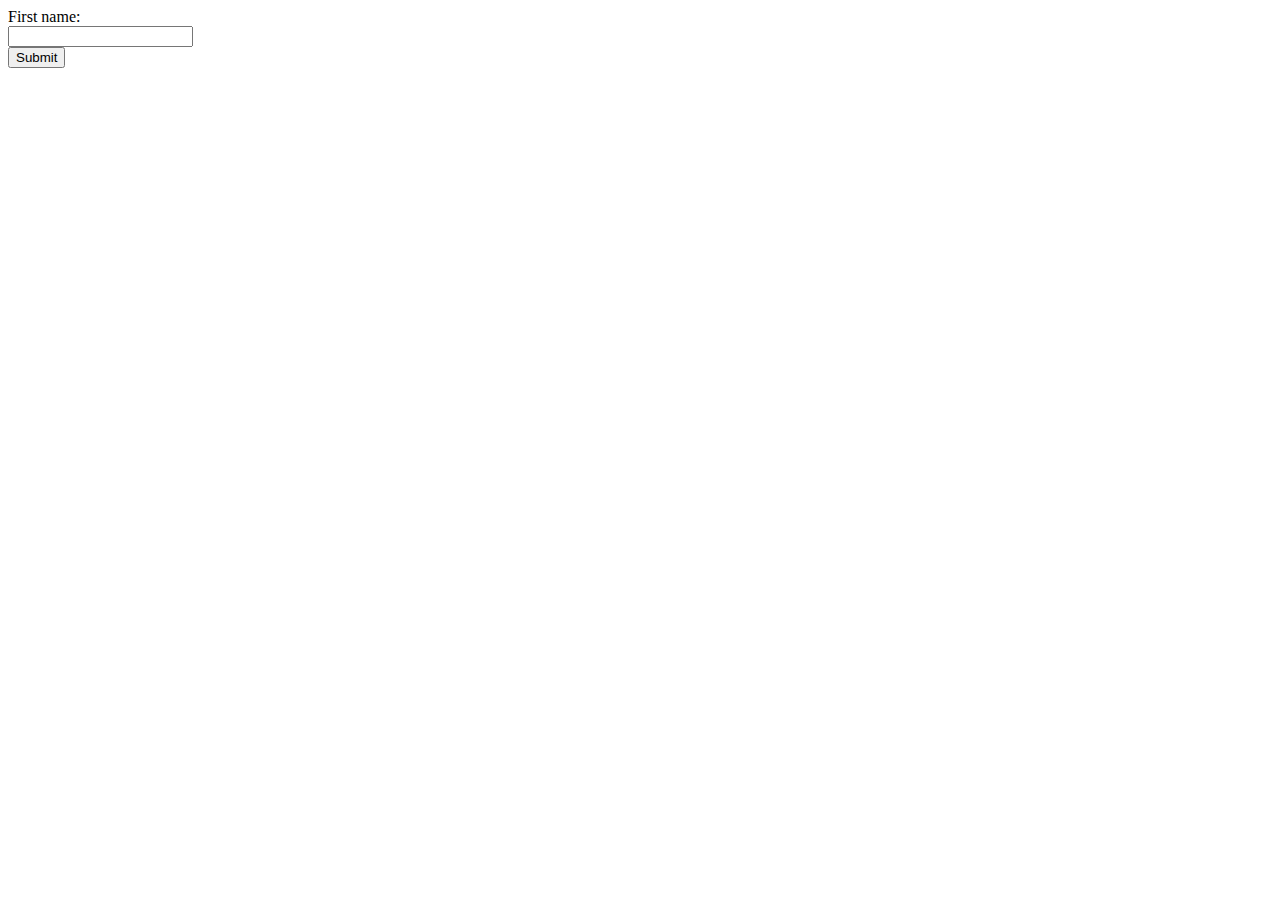
<file: index.html>
<!DOCTYPE html>
<html>
    <head>
        <title>Document Cookies</title>
        <script src="getCookie.js"></script>
    </head>

    <body>
        <div>
            <form>
                <label for="fname">First name:</label><br>
                <input type="text" id="fname" name="fname"><br>
                <button type="button" onclick="readForm()">Submit</button>

            </form>

        </div>

        

    </body>
</html>
</file>
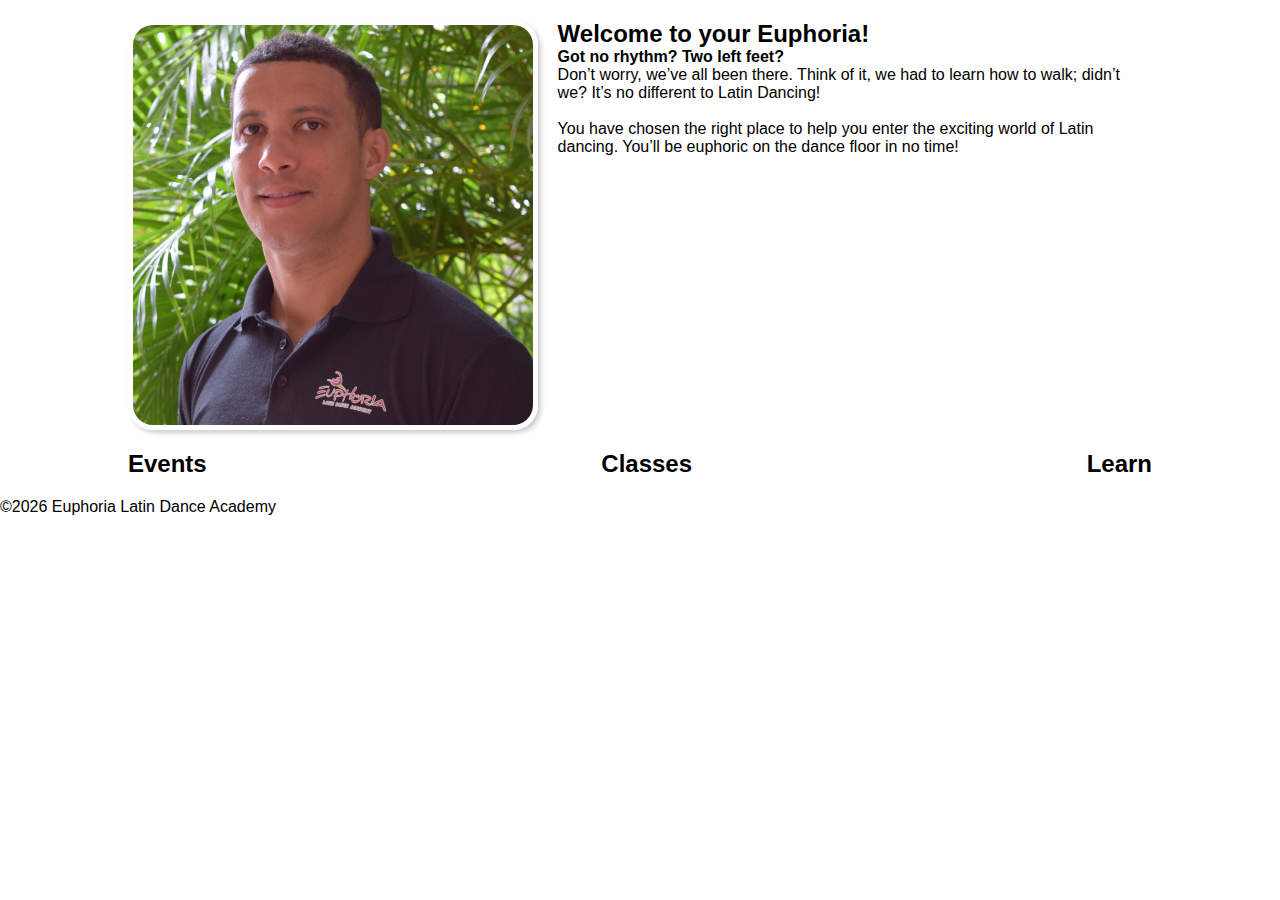
<file: _home.html>
<!DOCTYPE html>
<html lang="en">
<head>
    <title>Euphoria Latin Dance Academy | Home</title>
    <link rel="icon" type="image/x-icon" href="images/favicon.ico">
    <link rel="stylesheet" href="css/styles.css">

    <script src="js/nav-menu.js" defer></script>
    <script src="js/footer.js" defer></script>
</head>

<body>
    <!-- Populated by nav-menu.js-->
    <nav>

    </nav>
    
    <!--Side Nav Bar for smaller screens Populated by nav-menu.js-->
    <div class="side-nav">
        
    </div>

    <!--Main Content of Page-->
    <main>
        <div class="home-feature">
            <img src="images/content/instructor.jpg" alt="Article Image">
            <div class="home-feature-content">
                <h2>Welcome to your Euphoria!</h2>
            
                <p>
                    <strong>Got no rhythm? Two left feet?</strong>
                    <br>Don’t worry, we’ve all been there. Think of it, 
                        we had to learn how to walk; didn’t we? 
                        It’s no different to Latin Dancing!
                    </br>
                        
                    <br>You have chosen the right place to help
                        you enter the exciting world of Latin
                        dancing. You’ll be euphoric on the dance
                        floor in no time!
                    </br>
                </p>
                
            </div>
        </div>
        
        <div class="highlights">
            <div class="highlight-box" id="highlight-box-1"><h2>Events</h2></div>
            <div class="highlight-box" id="highlight-box-2"><h2>Classes</h2></div>
            <div class="highlight-box" id="highlight-box-3"><h2>Learn</h2></div>
        </div>
    </main>
    <!-- Populated by footer.js-->
    <footer>

    </footer>
    
    
    
</body>
</html>
</file>
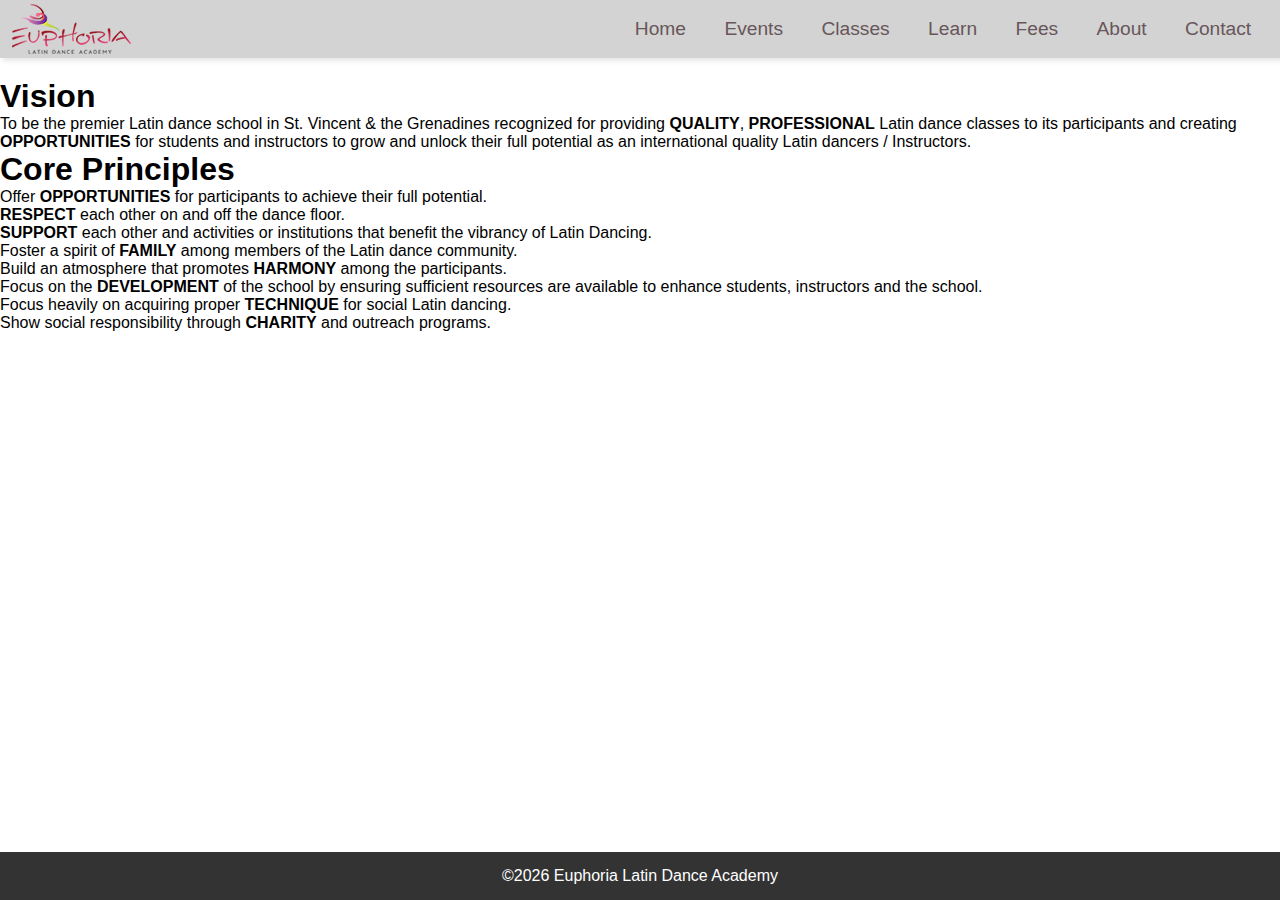
<file: about.html>
<!DOCTYPE html>
<html lang="en">
<head>
    <meta charset="UTF-8">
    <meta name="viewport" content="width=device-width, initial-scale=1.0">

    <title>Euphoria Latin Dance Academy | Classes</title>
    <link rel="icon" type="image/x-icon" href="images/favicon.ico">
    <link rel="stylesheet" href="css/styles.css">

    <script src="js/nav-menu.js" defer></script>
    <script src="js/footer.js" defer></script>
    
</head>

<body>
    <!--Top Navigation Bar-->
    <nav class="top-nav"></nav>

    <!--Side Bar Nav that appears for Smaller Screens-->
    <nav class="side-nav"></nav>

    <!--Main Content of Page-->
    <main class="content">
        <h1>Vision</h1>
        <p>To be the premier Latin dance school in St. Vincent & the Grenadines 
            recognized for providing <b>QUALITY</b>, <b>PROFESSIONAL</b> Latin dance classes 
            to its participants and creating <b>OPPORTUNITIES</b> for students and 
            instructors to grow and unlock their full potential as an 
            international quality Latin dancers / Instructors.
        </p>

        <h1>Core Principles</h1>
        <p>
            <ol class="body-list">
                <li>Offer <b>OPPORTUNITIES</b> for participants to achieve their full potential.</li>
                <li><b>RESPECT</b> each other on and off the dance floor.</li>
                <li><b>SUPPORT</b> each other and activities or institutions that benefit the vibrancy of Latin Dancing.</li>
                <li>Foster a spirit of <b>FAMILY</b> among members of the Latin dance community.</li>
                <li>Build an atmosphere that promotes <b>HARMONY</b> among the participants.</li>
                <li>Focus on the <b>DEVELOPMENT</b> of the school by ensuring sufficient resources are available to enhance students, instructors and the school.</li>
                <li>Focus heavily on acquiring proper <b>TECHNIQUE</b> for social Latin dancing.</li>
                <li>Show social responsibility through <b>CHARITY</b> and outreach programs.</li>
            </ol>

        </p>
    </main>

    <!-- Populated by footer.js-->
    <footer class="footer"></footer>
    
</body>
</html>
</file>
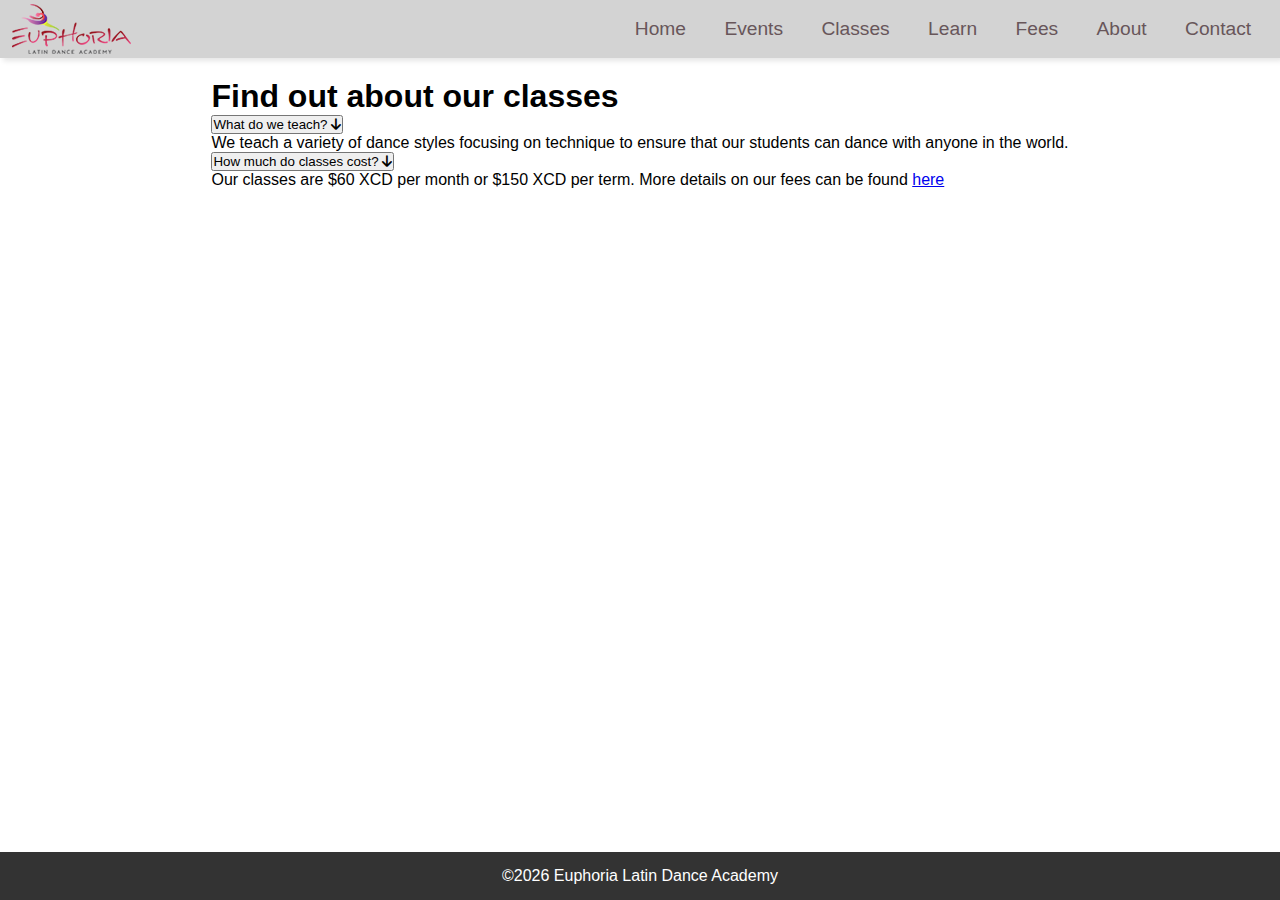
<file: classes.html>
<!DOCTYPE html>
<html lang="en">
<head>
    <title>Euphoria Latin Dance Academy | Classes</title>
    <link rel="icon" type="image/x-icon" href="images/favicon.ico">
    <link rel="stylesheet" href="css/styles.css">

    <script src="js/nav-menu.js" defer></script>
    <script src="js/footer.js" defer></script>
    <script src="js/contact-faq.js" defer></script>
    
    <!--icons for FAQ Button-->
    <link rel="stylesheet" href="https://cdnjs.cloudflare.com/ajax/libs/font-awesome/6.7.2/css/all.min.css" 
        integrity="sha512-Evv84Mr4kqVGRNSgIGL/F/aIDqQb7xQ2vcrdIwxfjThSH8CSR7PBEakCr51Ck+w+/U6swU2Im1vVX0SVk9ABhg==" 
        crossorigin="anonymous" referrerpolicy="no-referrer" />

</head>

<body>
    <!--Top Navigation Bar-->
    <nav class="top-nav">

    </nav>

    <!--Side Bar Nav that appears for Smaller Screens-->
    <nav class="side-nav">

    </nav>

    <!--Main Content of Page-->
    <main class="content">
        <div class="faq-container">
            <h1>Find out about our classes</h1>

            <div class="faq-item">
                <button class="faq-question">What do we teach?
                    <i class="fas fa-arrow-down"></i>
                </button>
                <div class="faq-answer">
                    <p>We teach a variety of dance styles focusing on technique to ensure that our students
                        can dance with anyone in the world.
                    </p> 
                </div>
            </div>

            <div class="faq-item">
                <button class="faq-question">How much do classes cost?
                    <i class="fas fa-arrow-down"></i>
                </button>
                <div class="faq-answer"> 
                    <p>
                        Our classes are $60 XCD per month or $150 XCD per term. More details on our fees can be found <a href="fees.html" target="b">here</a>
                    </p>
                </div>
            </div>

        </div>
    </main>

    <!-- Populated by footer.js-->
    <footer class="footer">

    </footer>
    
</body>
</html>
</file>
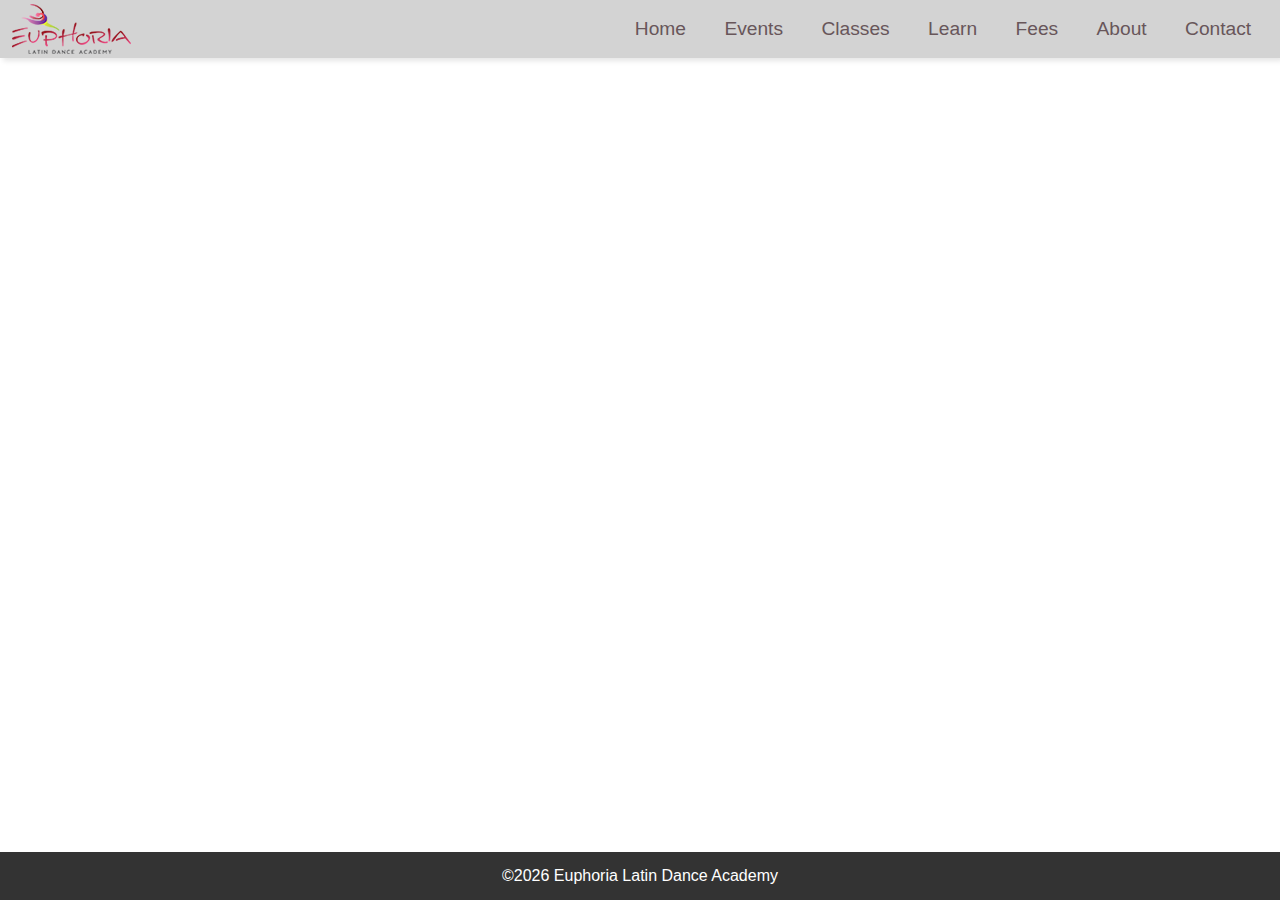
<file: contact.html>
<!DOCTYPE html>
<html lang="en">
<head>
    <title>Euphoria Latin Dance Academy | Contact</title>
    <link rel="icon" type="image/x-icon" href="images/favicon.ico">
    <link rel="stylesheet" href="css/styles.css">

    <script src="js/nav-menu.js" defer></script>
    <script src="js/footer.js" defer></script>
</head>

<body>
    <!--Top Navigation Bar-->
    <nav class="top-nav">

    </nav>

    <!--Side Bar Nav that appears for Smaller Screens-->
    <nav class="side-nav">

    </nav>

    <!--Main Content of Page-->
    <main class="content">

    </main>

    <!-- Populated by footer.js-->
    <footer class="footer">

    </footer>
    
</body>
</html>
</file>
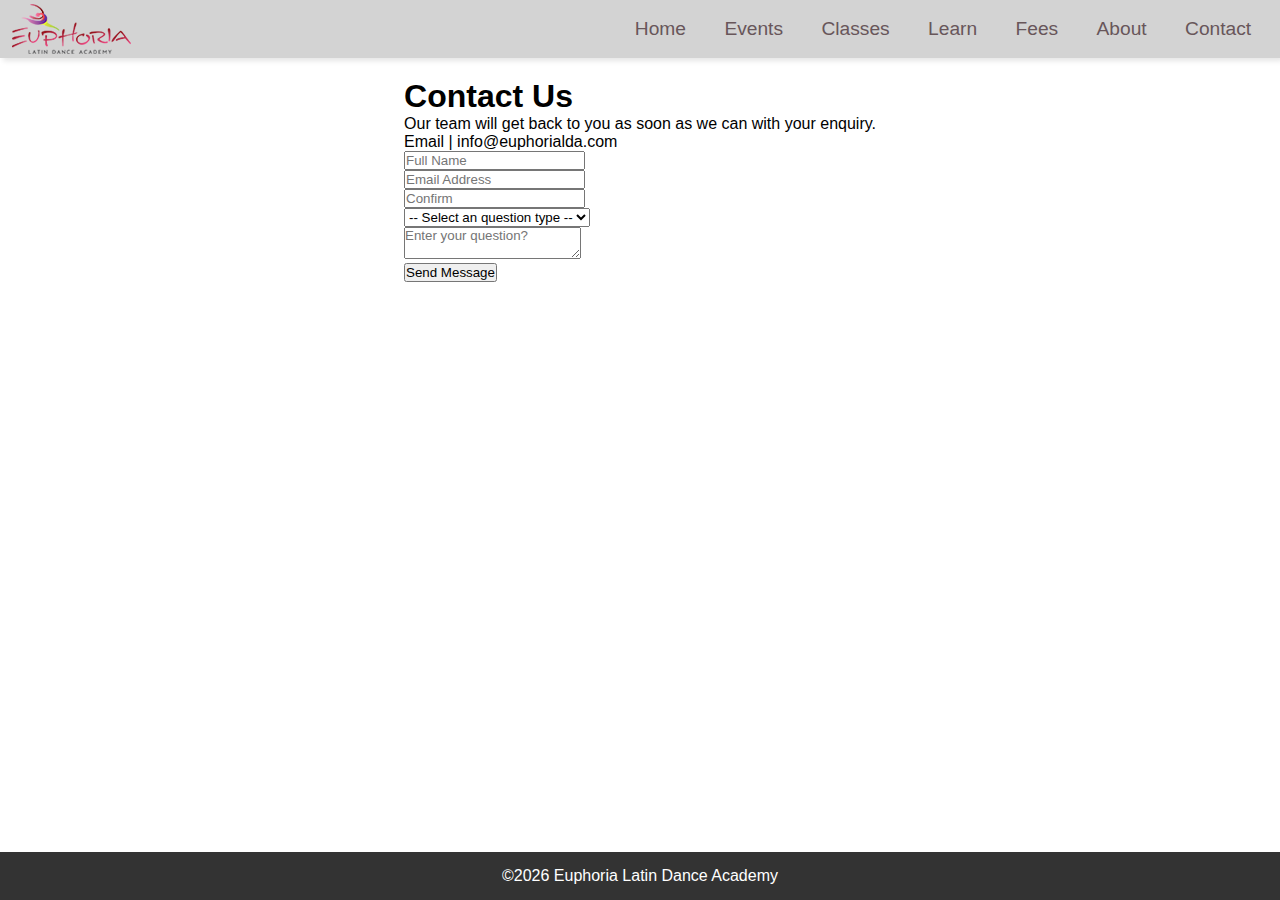
<file: contact2.html>
<!DOCTYPE html>
<html lang="en">
<head>
    <meta name="viewport" content="width=device-width, initial-scale=1.0">


    <title>Euphoria Latin Dance Academy | Contact</title>
    <link rel="icon" type="image/x-icon" href="images/favicon.ico">
    <link rel="stylesheet" href="css/styles.css">

    <script src="js/nav-menu.js" defer></script>
    <script src="js/footer.js" defer></script>
    <script src="js/contact-form.js" defer></script>
</head>

<body>
    <!--Top Navigation Bar-->
    <nav class="top-nav">

    </nav>

    <!--Side Bar Nav that appears for Smaller Screens-->
    <nav class="side-nav">

    </nav>

    <!--Main Content of Page-->
    <main class="content">

        <h1>Contact Us</h1>
        <p>Our team will get back to you as soon as we can with your enquiry.</p>
        <div class="contact-wrapper">
            <div class="contact-info">
                <p>Email | info@euphorialda.com </p>
            </div>
            

            <form id="contact-form"  action="https://formspree.io/f/xrbqgndo" method="POST">
                <div class="input-box" id="form-row">
                    <input type="text" class="input-text" name="name" placeholder="Full Name" id="name" required> 
                </div>

                <div class="input-box" id="form-row">
                    <input type="text" class="input-text" name="email" placeholder="Email Address" id="email1" required>
                </div>

                <div class="input-box" id="form-row">
                    <input type="text" class="input-text" name="confirm" placeholder="Confirm" id="verify" 
                    title="Please confirm your email address" required>
                </div>

                <div class="input-box" id="form-row">
                    <select class="combo-box" name="question-type" id="question-type" required>
                        <option value="none"> -- Select an question type --</option>
                        <option value="Class Inquiry"> Class Inquiry</option>
                        <option value="Event Inquiry"> Event Inquiry</option>
                        <option value="General Inquiry"> General Inquiry</option>
                    </select>  
                </div>

                <div class="input-text" id="form-row">
                    <textarea name="user-question" id="userQuestion" 
                        placeholder="Enter your question?" required autocomplete="off"></textarea>
                </div>

                <div id="form-row">
                    <button type="submit" class="submit-button">Send Message</button>
                </div>
            </form>
        </div>
    </main>

    <!-- Populated by footer.js-->
    <footer class="footer">

    </footer>
    
</body>
</html>
</file>
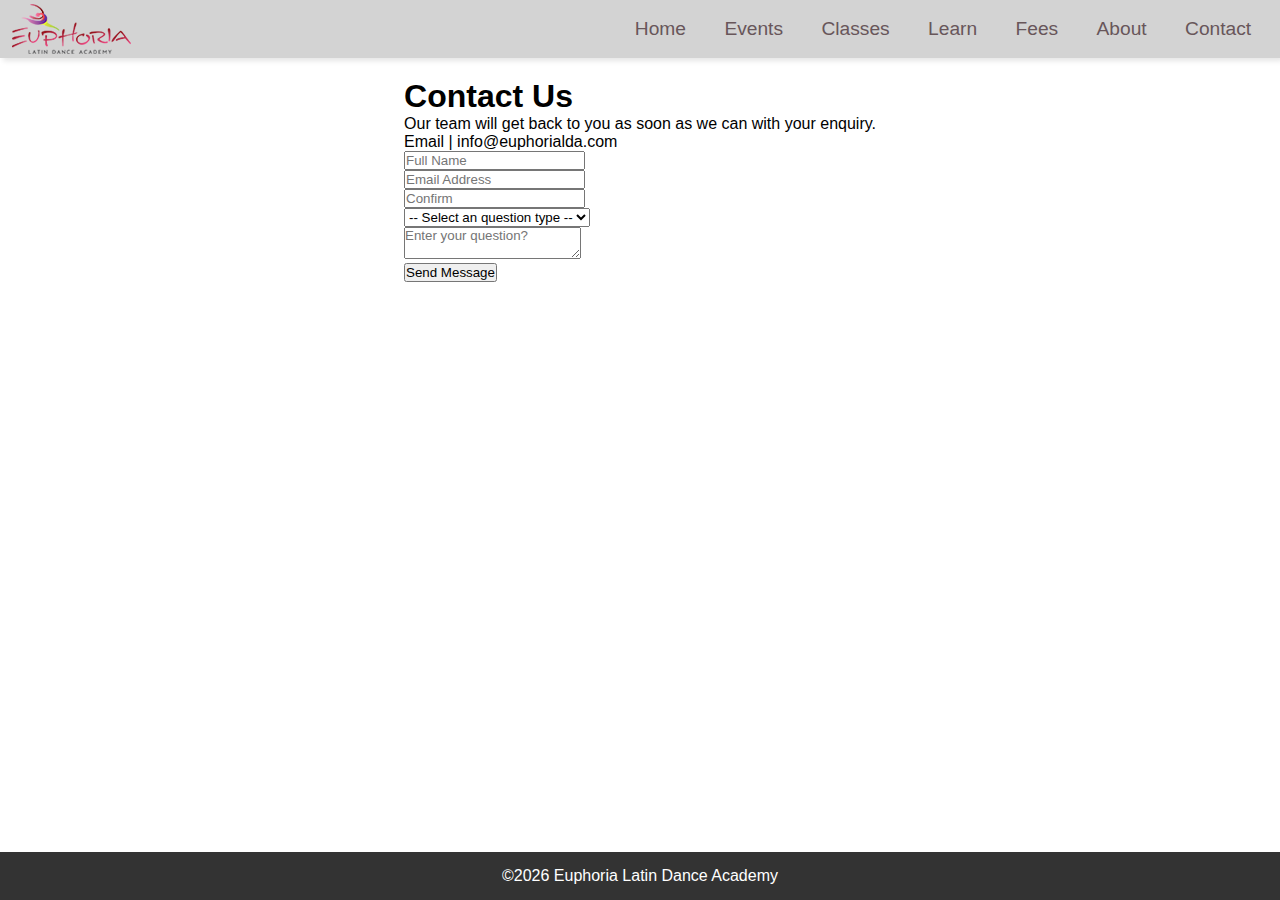
<file: contact_old.html>
<!DOCTYPE html>
<html lang="en">
<head>
    <meta name="viewport" content="width=device-width, initial-scale=1.0">


    <title>Euphoria Latin Dance Academy | Contact</title>
    <link rel="icon" type="image/x-icon" href="images/favicon.ico">
    <link rel="stylesheet" href="css/styles.css">

    <script src="js/nav-menu.js" defer></script>
    <script src="js/footer.js" defer></script>
    <script src="js/contact-form.js" defer></script>
</head>

<body>
    <!--Top Navigation Bar-->
    <nav class="top-nav">

    </nav>

    <!--Side Bar Nav that appears for Smaller Screens-->
    <nav class="side-nav">

    </nav>

    <!--Main Content of Page-->
    <main class="content">

        <h1>Contact Us</h1>
        <p>Our team will get back to you as soon as we can with your enquiry.</p>
       
            <div class="contact-info">
                <p>Email | info@euphorialda.com </p>
            </div>
            

            <form id="contact-form"  action="https://formspree.io/f/xrbqgndo" method="POST">
                <div class="input-box" id="form-row">
                    <input type="text" class="input-text" name="name" placeholder="Full Name" id="name" required> 
                </div>

                <div class="input-box" id="form-row">
                    <input type="text" class="input-text" name="email" placeholder="Email Address" id="email1" required>
                </div>

                <div class="input-box" id="form-row">
                    <input type="text" class="input-text" name="confirm" placeholder="Confirm" id="verify" 
                    title="Please confirm your email address" required>
                </div>

                <div class="input-box" id="form-row">
                    <select class="combo-box" name="question-type" id="question-type" required>
                        <option value="none"> -- Select an question type --</option>
                        <option value="Class Inquiry"> Class Inquiry</option>
                        <option value="Event Inquiry"> Event Inquiry</option>
                        <option value="General Inquiry"> General Inquiry</option>
                    </select>  
                </div>

                <div class="input-text" id="form-row">
                    <textarea name="user-question" id="userQuestion" 
                        placeholder="Enter your question?" required autocomplete="off"></textarea>
                </div>

                <div id="form-row">
                    <button type="submit" class="submit-button">Send Message</button>
                </div>
            </form>
        
    </main>

    <!-- Populated by footer.js-->
    <footer class="footer">

    </footer>
    
</body>
</html>
</file>
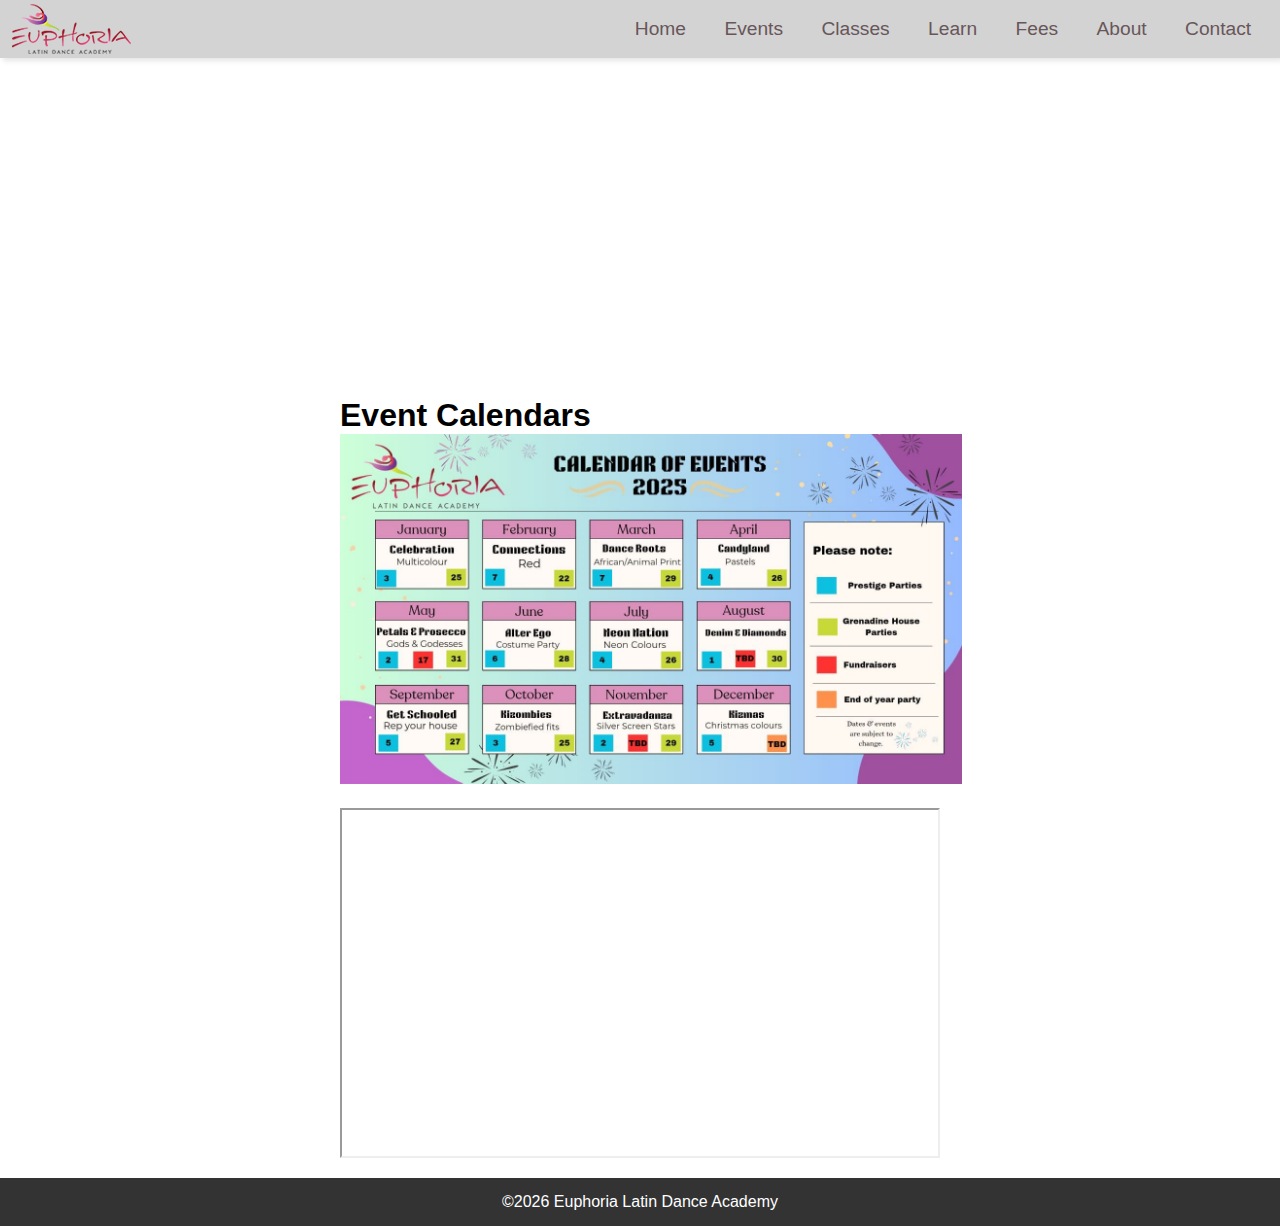
<file: events.html>
<!DOCTYPE html>
<html lang="en">
<head>
    <title>Euphoria Latin Dance Academy | Events</title>
    <link rel="icon" type="image/x-icon" href="images/favicon.ico">
    <link rel="stylesheet" href="css/styles.css">

    <script src="js/nav-menu.js" defer></script>
    <script src="js/footer.js" defer></script>
</head>

<body>
    <!--Top Navigation Bar-->
    <nav class="top-nav">

    </nav>

    <!--Side Bar Nav that appears for Smaller Screens-->
    <nav class="side-nav">

    </nav>

    <!--Main Content of Page-->
    <main class="content">
      

        <article>
            <iframe width="100%" height="315" 
                src="https://www.youtube.com/embed/NtNy9Wb6LIc?si=h9Ux04I0nQvZHd-n" 
                title="YouTube video player" frameborder="0" 
                allow="accelerometer; autoplay; clipboard-write; encrypted-media; gyroscope; picture-in-picture; web-share" 
                referrerpolicy="strict-origin-when-cross-origin" 
                allowfullscreen>
            </iframe>

        </article>
        <article></article>
        <article></article>
        <article></article>

        <!--Event Calendar-->
        <h1> Event Calendars</h1>
        <div class="event-calendars">
            <a href="images\content\event-calendar-graphic.png" download="Euphoria Event Calendar">
                <img class="event-calendar" src="images\content\event-calendar-graphic.png">
            </a>

            <!--Google Calendar Embed-->
            <iframe 
                class="event-calendar" 
                src="https://calendar.google.com/calendar/embed?src=c_fed55755a92a1e73c573b5892b83b34dfd33b268e63fcd49c10cee86ac362965%40group.calendar.google.com&ctz=America%2FPuerto_Rico"> 
            </iframe>
        </div>
    
    </main>

    <!-- Populated by footer.js-->
    <footer class="footer">

    </footer>
    
</body>
</html>
</file>
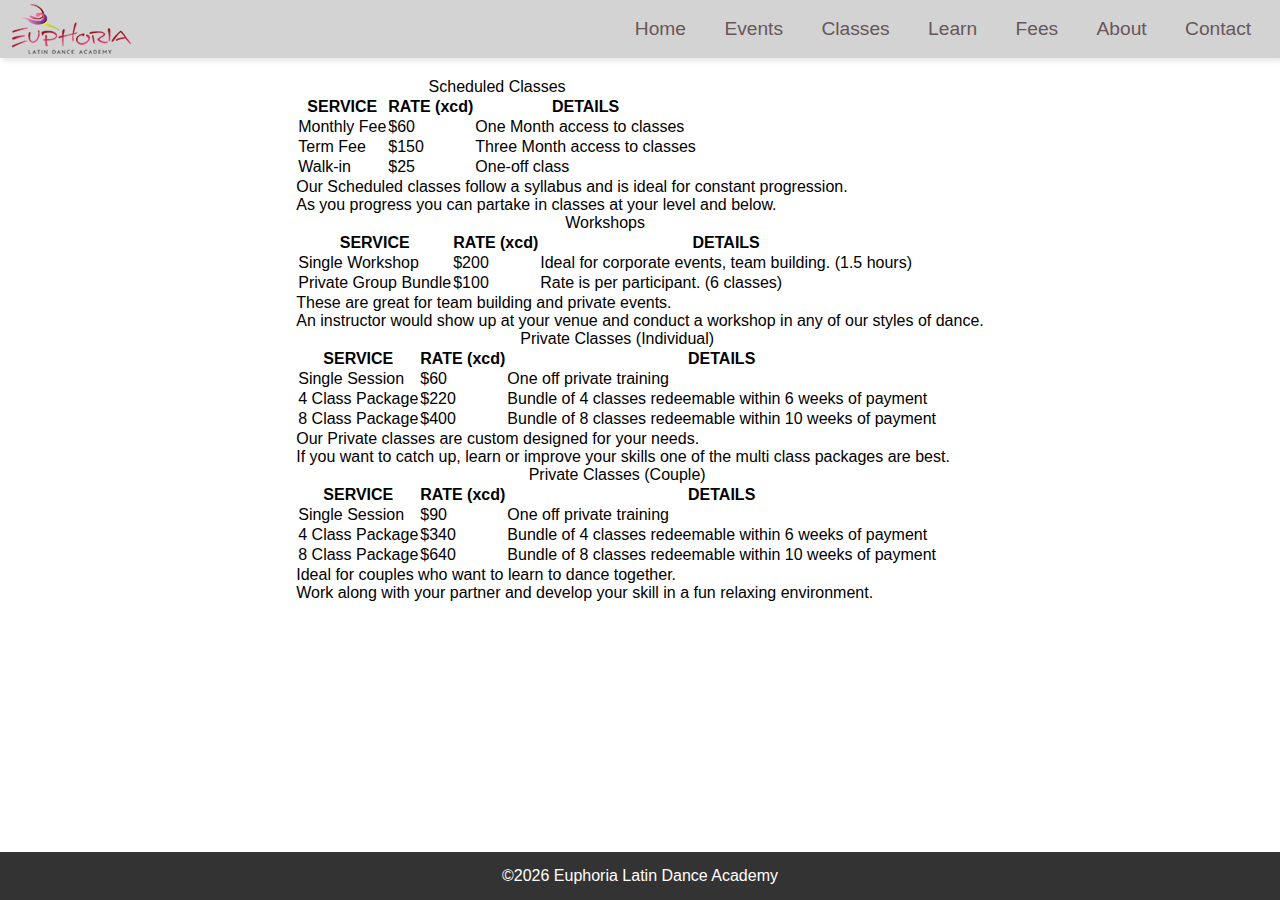
<file: fees.html>
<!DOCTYPE html>
<html lang="en">
<head>
    <title>Euphoria Latin Dance Academy | Events</title>
    <link rel="icon" type="image/x-icon" href="images/favicon.ico">
    <link rel="stylesheet" href="css/styles.css">

    <script src="js/nav-menu.js" defer></script>
    <script src="js/footer.js" defer></script>
</head>

<body>
    <!--Top Navigation Bar-->
    <nav class="top-nav">

    </nav>

    <!--Side Bar Nav that appears for Smaller Screens-->
    <nav class="side-nav">

    </nav>

    <!--Main Content of Page-->
    <main class="content">
        <table>
            <caption>Scheduled Classes</caption>

            <tr>
                <th>SERVICE</th>
                <th>RATE (xcd)</th>
                <th>DETAILS</th>
            </tr>
            <tbody>

                <tr>
                    <td>Monthly Fee</td>
                    <td>$60</td>
                    <td>One Month access to classes</td>
                </tr>
                <tr>
                    <td>Term Fee</td>
                    <td>$150</td>
                    <td>Three Month access to classes</td>
                </tr>

                <tr>
                    <td>Walk-in</td>
                    <td>$25</td>
                    <td>One-off class</td>
                </tr>
            </tbody>
        </table>

        <p>Our Scheduled classes follow a syllabus and is ideal for constant progression.</p>
        <p>As you progress you can partake in classes at your level and below.</p>
        
        <!--Workshop Rate Table-->
        <table>
            <caption>Workshops</caption>

            <tr>
                <th>SERVICE</th>
                <th>RATE (xcd)</th>
                <th>DETAILS</th>
            </tr>

            <tbody>
                <tr>
                    <td>Single Workshop</td>
                    <td>$200</td>
                    <td>Ideal for corporate events, team building. (1.5 hours)</td>
                   
                </tr>

                <tr>
                    <td>Private Group Bundle </td>
                    <td>$100</td>
                    <td>Rate is per participant. (6 classes) </td>
                </tr>
            </tbody>
        </table>

        <p>These are great for team building and private events.</p>
        <p>An instructor would show up at your venue and conduct a workshop in any of our styles of dance.</p>
        
        <!--Private Classes Rate Table-->
        <table>
            <caption>Private Classes (Individual)</caption>

            <tr>
                <th>SERVICE</th>
                <th>RATE (xcd)</th>
                <th>DETAILS</th>
            </tr>

            <tr>
                <td>Single Session</td>
                <td>$60</td>
                <td>One off private training</td>
            </tr>
            
            <tr>
                <td>4 Class Package</td>
                <td>$220</td>
                <td>Bundle of 4 classes redeemable within 6 weeks of payment</td>
            </tr>

            <tr>
                <td>8 Class Package</td>
                <td>$400</td>
                <td>Bundle of 8 classes redeemable within 10 weeks of payment</td>
            </tr>
        </table>        
        <p>Our Private classes are custom designed for your needs.</p>
        <p>If you want to catch up, learn or improve your skills one of the multi class packages are best.</p>

        <table>
            <caption>Private Classes (Couple)</caption>

            <tr>
                <th>SERVICE</th>
                <th>RATE (xcd)</th>
                <th>DETAILS</th>
            </tr>

            <tr>
                <td>Single Session</td>
                <td>$90</td>
                <td>One off private training</td>
            </tr>
            
            <tr>
                <td>4 Class Package</td>
                <td>$340</td>
                <td>Bundle of 4 classes redeemable within 6 weeks of payment</td>
            </tr>

            <tr>
                <td>8 Class Package</td>
                <td>$640</td>
                <td>Bundle of 8 classes redeemable within 10 weeks of payment</td>
            </tr>
        </table>
        <p>Ideal for couples who want to learn to dance together.</p>
        <p>Work along with your partner and develop your skill in a fun relaxing environment.</p>
    
    </main>

    <!-- Populated by footer.js-->
    <footer class="footer">

    </footer>
    
</body>
</html>
</file>
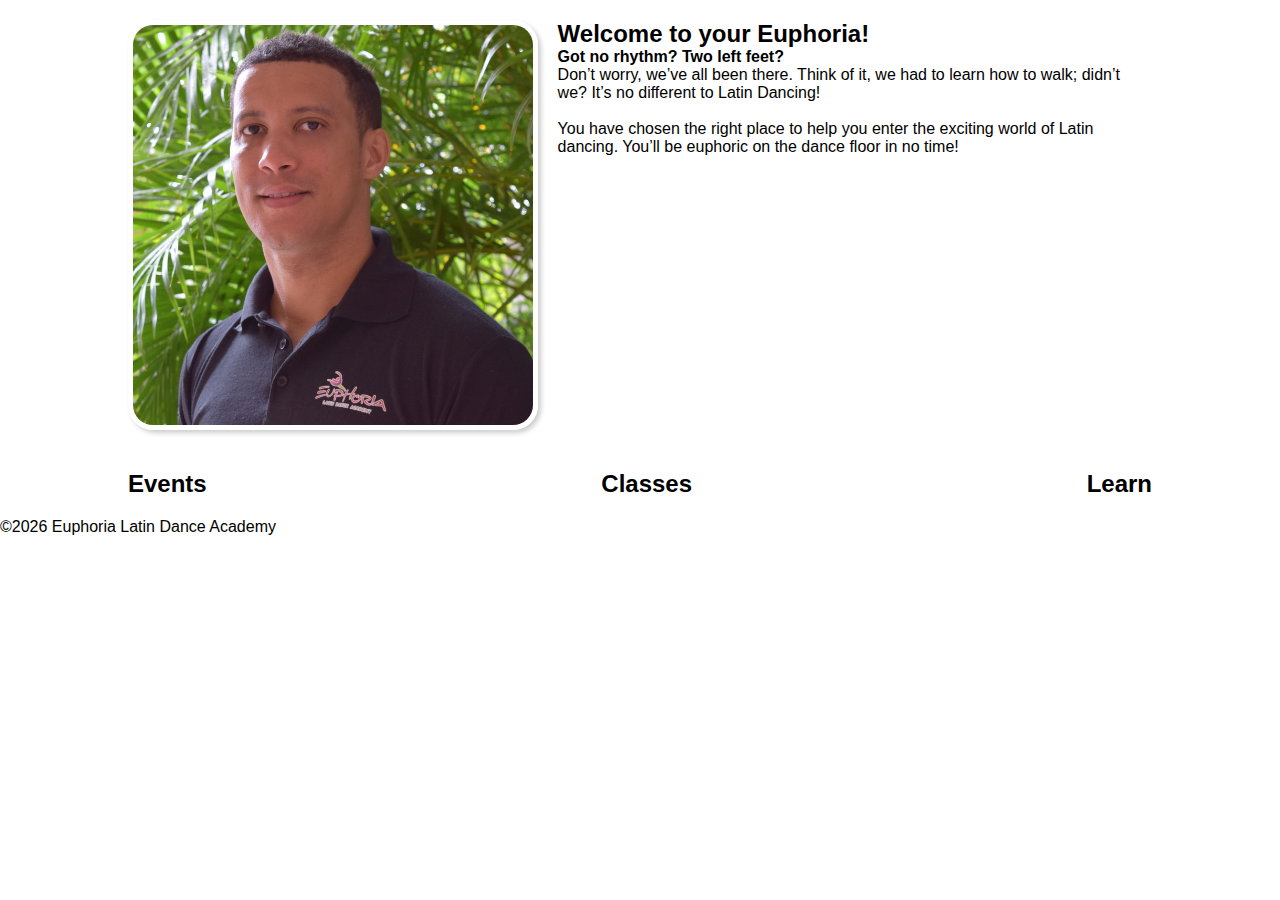
<file: home.html>
<!DOCTYPE html>
<html lang="en">
<head>
    <title>Euphoria Latin Dance Academy | Home</title>
    <link rel="icon" type="image/x-icon" href="images/favicon.ico">
    <link rel="stylesheet" href="css/styles.css">

    <script src="js/nav-menu.js" defer></script>
    <script src="js/footer.js" defer></script>
</head>

<body>
    <!-- Populated by nav-menu.js-->
    <nav>

    </nav>
    
    <!--Side Nav Bar for smaller screens Populated by nav-menu.js-->
    <div class="side-nav">
        
    </div>

    <!--Main Content of Page-->
    <div class="home-feature">
        <img src="images/content/instructor.jpg" alt="Article Image">
        <div class="home-feature-content">
            <h2>Welcome to your Euphoria!</h2>
        
            <p>
                <strong>Got no rhythm? Two left feet?</strong>
                <br>Don’t worry, we’ve all been there. Think of it, 
                    we had to learn how to walk; didn’t we? 
                    It’s no different to Latin Dancing!
                </br>
                    
                <br>You have chosen the right place to help
                    you enter the exciting world of Latin
                    dancing. You’ll be euphoric on the dance
                    floor in no time!
                </br>
            </p>
            
        </div>
    </div>
    
    <div class="highlights">
        <div class="highlight-box" id="highlight-box-1"><h2>Events</h2></div>
        <div class="highlight-box" id="highlight-box-2"><h2>Classes</h2></div>
        <div class="highlight-box" id="highlight-box-3"><h2>Learn</h2></div>
    </div>
    
    <!-- Populated by footer.js-->
    <footer>

    </footer>
    
    
    
</body>
</html>
</file>
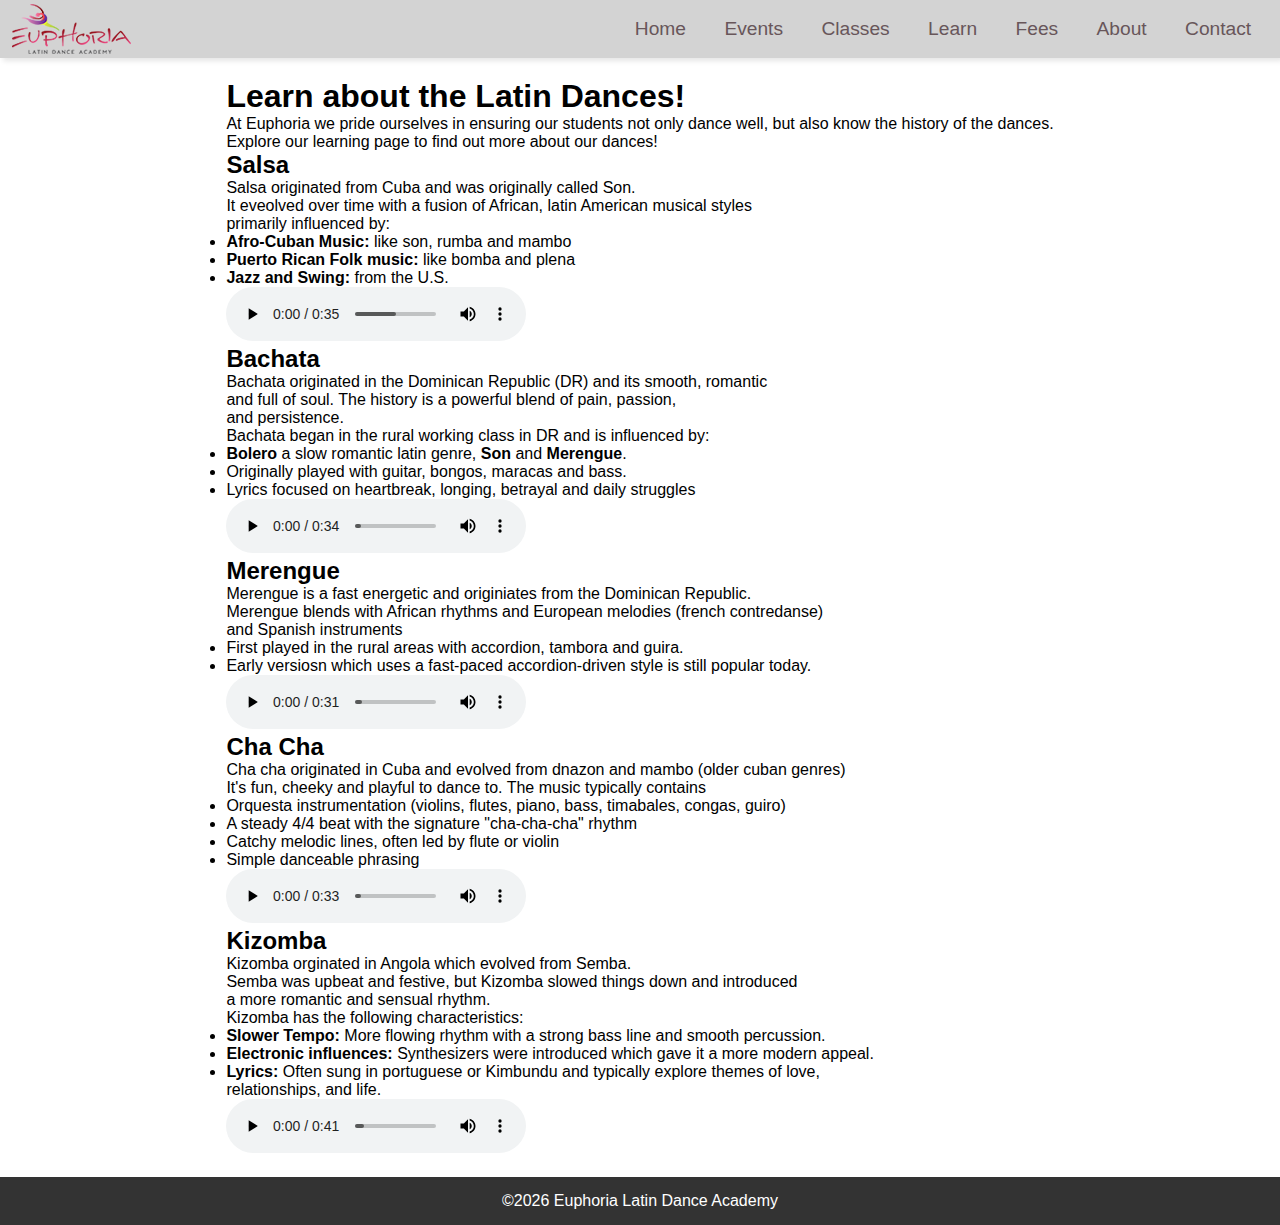
<file: learn.html>
<!DOCTYPE html>
<html lang="en">
<head>
    
    <meta charset="UTF-8">
    <meta name="viewport" content="width=device-width, initial-scale=1.0">

    <title>Euphoria Latin Dance Academy | Learn</title>
    <link rel="icon" type="image/x-icon" href="images/favicon.ico">
    <link rel="stylesheet" href="css/styles.css">

    <script src="js/nav-menu.js" defer></script>
    <script src="js/footer.js" defer></script>
</head>

<body>
    <!--Top Navigation Bar-->
    <nav class="top-nav">

    </nav>

    <!--Side Bar Nav that appears for Smaller Screens-->
    <nav class="side-nav">

    </nav>

    <!--Main Content of Page-->
    <main class="content">
        <article>
            <h1> Learn about the Latin Dances!</h1>
            <p>At Euphoria we pride ourselves in ensuring our students not only dance well, but also know the history of the dances. <br>
                Explore our learning page to find out more about our dances! </p>
            <h2>Salsa</h2>
            <div>
                <p>Salsa originated from Cuba and was originally called Son. <br>
                It eveolved over time with a fusion of African, latin American musical styles <br>
                primarily influenced by:</p>
                <ul class="text-list">
                    <li><b>Afro-Cuban Music:</b> like son, rumba and mambo</li>
                    <li><b>Puerto Rican Folk music:</b> like bomba and plena</li>
                    <li><b>Jazz and Swing:</b> from the U.S.</li>
                </ul>
                <div class="audio-sample">
                    <audio controls>
                        <source src="audio\salsa-sample.mp3" type="audio/mpeg">
                    </audio>
                </div>
            </div>
        </article>
        
        <article>
            <h2>Bachata</h2>
            <div>
                <p>Bachata originated in the Dominican Republic (DR) and its smooth, romantic <br>
                    and full of soul. The history is a powerful blend of pain, passion, <br>
                    and persistence.
                </p>
                
                <p>
                    Bachata began in the rural working class in DR and is influenced by:
                </p>
                <ul class="text-list">
                    <li><b>Bolero</b> a slow romantic latin genre, <b>Son</b> and <b>Merengue</b>.</li>
                    <li>Originally played with guitar, bongos, maracas and bass.</li>
                    <li>Lyrics focused on heartbreak, longing, betrayal and daily struggles</li>
                </ul>
                <div class="audio-sample">
                    <audio controls>
                        <source src="audio\bachata-sample.mp3" type="audio/mpeg">
                    </audio>
                </div>
            </div>
        </article>

        <article>
            <h2>Merengue</h2>
            <div>
                <p>Merengue is a fast energetic and originiates from the Dominican Republic. <br>
                    Merengue blends with African rhythms and European melodies (french contredanse) <br>
                    and Spanish instruments
                </p>
                
                <ul class="text-list">
                    <li>First played in the rural areas with accordion, tambora and guira.</li>
                    <li>Early versiosn which uses a fast-paced accordion-driven style is still popular today.</li>
                </ul>
                <div class="audio-sample">
                    <audio controls>
                        <source src="audio\merengue-sample.mp3" type="audio/mpeg">
                    </audio>
                </div>
            </div>
        </article>

        <article>
            <h2>Cha Cha</h2>
            <div>
                <p>Cha cha originated in Cuba and evolved from dnazon and mambo (older cuban genres) <br>
                    It's fun, cheeky and playful to dance to. The music typically contains
                </p>
                
                <ul class="text-list">
                    <li>Orquesta instrumentation (violins, flutes, piano, bass, timabales, congas, guiro)</li>
                    <li>A steady 4/4 beat with the signature "cha-cha-cha" rhythm</li>
                    <li>Catchy melodic lines, often led by flute or violin</li>
                    <li>Simple danceable phrasing</li>
                </ul>
                <div class="audio-sample">
                    <audio controls>
                        <source src="audio\cha-cha-sample.mp3" type="audio/mpeg">
                    </audio>
                </div>
            </div>
        </article>

        <article>
            <h2>Kizomba</h2>
            <div>
                <p>Kizomba orginated in Angola which evolved from Semba. <br>
                    Semba was upbeat and festive, but Kizomba slowed things down and introduced <br>
                    a more romantic and sensual rhythm. <br>
                    Kizomba has the following characteristics:
                </p>
                
                <ul class="text-list">
                    <li><b>Slower Tempo: </b> More flowing rhythm with a strong bass line and smooth percussion.</li>
                    <li><b>Electronic influences: </b> Synthesizers were introduced which gave it a more modern appeal.</li>
                    <li><b>Lyrics: </b> Often sung in portuguese or Kimbundu and typically explore themes of love, <br>
                        relationships, and life.</li>
                </ul>
                <div class="audio-sample">
                    <audio controls>
                        <source src="audio\kizomba-sample.mp3" type="audio/mpeg">
                    </audio>
                </div>
            </div>
        </article>

    </main>

    <!-- Populated by footer.js-->
    <footer class="footer">

    </footer>
    
</body>
</html>
</file>
<file: css/styles.css>
/* Default values*/
* {
    margin: 0;
    padding: 0;
    box-sizing: border-box;
    font-family: 'Segoe UI', Tahoma, Geneva, Verdana, sans-serif;
}

/* TOP NAVIGATION BAR STYLING */
.top-nav {
    display: flex;
    font-size: 1.2em;
    background-color: lightgray;
    box-shadow: 3px 3px 5px rgba(0,0,0,0.1);
    width: 100%;
    margin-bottom: 20px;
}

.logo {
    margin-right: auto;
    padding:.2em .6em;
}

.menu-items {
    list-style:none;
    padding: 0 .5em; 
    display: flex;
    align-items: center;
    justify-content: space-around;
}

.menu-items a{
    height: 100%;
    text-decoration:none;
    color: #68565A;
    padding: 1em;
}

.menu-items a:hover{
    background-color: darkgrey;
    color:black;
}


/* SIDE NAVIGATION BAR STYLING */
.side-nav {
    position:fixed;
    top:0;
    right:0;
    height: 100vh;
    width: 80vw;
    background-color: rgba(197, 196, 196, 0.233);
    backdrop-filter: blur(5px);
    font-size: 1.2em;
    display:none;

}

.side-menu-items {
    list-style: none;
    padding-top: .90em;
}


.side-nav a{
    display: flex;
    justify-content: center;
    text-decoration: none;
    color: #68565A;
    padding: .5em;
}

.side-nav a:hover{
    background-color: darkgrey;
    color:black;
}

/* FOOTER */
.footer {
    width: 100%;
    background-color: #333;
    color: white;
    text-align: center;
    padding: 15px 0;
    margin-top: 20px;
}

/* BODY */
html, body {
    height:100%;
}

body {
    display: flex;
    flex-direction: column;
    min-width: 400px;
  }

  .content {
    flex: 1 0 auto;
    margin: 0 auto;
  }

  /*HOME PAGE STYLING*/
  .home-feature {
    display: flex;
    align-items: flex-start; 
    width: 90%;
    max-width: 1024px;
    margin: 20px auto;
}

.home-feature img {
    max-width: 40%;
    height: auto;
    margin-right: 20px;
    border-radius: 25px;
    border:white 5px solid;
    box-shadow: 3px 3px 5px rgba(0,0,0,0.2);
}

.home-feature-content {
    flex: 1;
    display: flex;
    flex-direction: column;
    justify-content: center;
}

/* HIGHLIGHTS SECTION*/
.highlights {
    width: 90%;
    max-width: 1024px;
    display: flex;
    flex-wrap: wrap;
    justify-content: space-between;
    margin: 20px auto;

}

.highlight-content {
    flex:1;
    min-width: 30%;
    min-height:300px;
    margin: 5px;
    padding: 20px;
    text-align: center;
    
    background-size: cover;
    background-repeat: no-repeat;
    background-position: center;

    border-radius: 25px;
    border:white 5px solid;
    box-shadow: 3px 3px 5px rgba(0,0,0,0.2);

}

.highlight-content:nth-of-type(1) {
    background-image: url('../images/content/events-image.jpg');
}

.highlight-content:nth-of-type(2) {
    background-image: url('../images/content/classes-image.jpg');
}

.highlight-content:nth-of-type(3) {
    background-image: url('../images/content/events-image.jpg');
}


/* Event Calendar Image*/

.event-calendars {
    display:flex;
    flex-direction: column;
    flex: 1;
    width:100%;
    min-width: 400px;
    max-width: 600px;
    gap: 20px;

}


/* Embedded Event Calendar*/
.event-calendar {

    height: 350px;
    
   
}

/* Adjustments for Responsive Design*/
@media (max-width: 800px) {

    /* Change orientation of page to columns*/
    .home-feature {
        flex-direction: column;
        align-items: center;
        text-align: center;
    }

    .highlights {
        flex-direction: column;
    }

    /* Hide Horizontal nav bar menu items*/
    .menu-items {
        display: none;
    }
}
</file>
